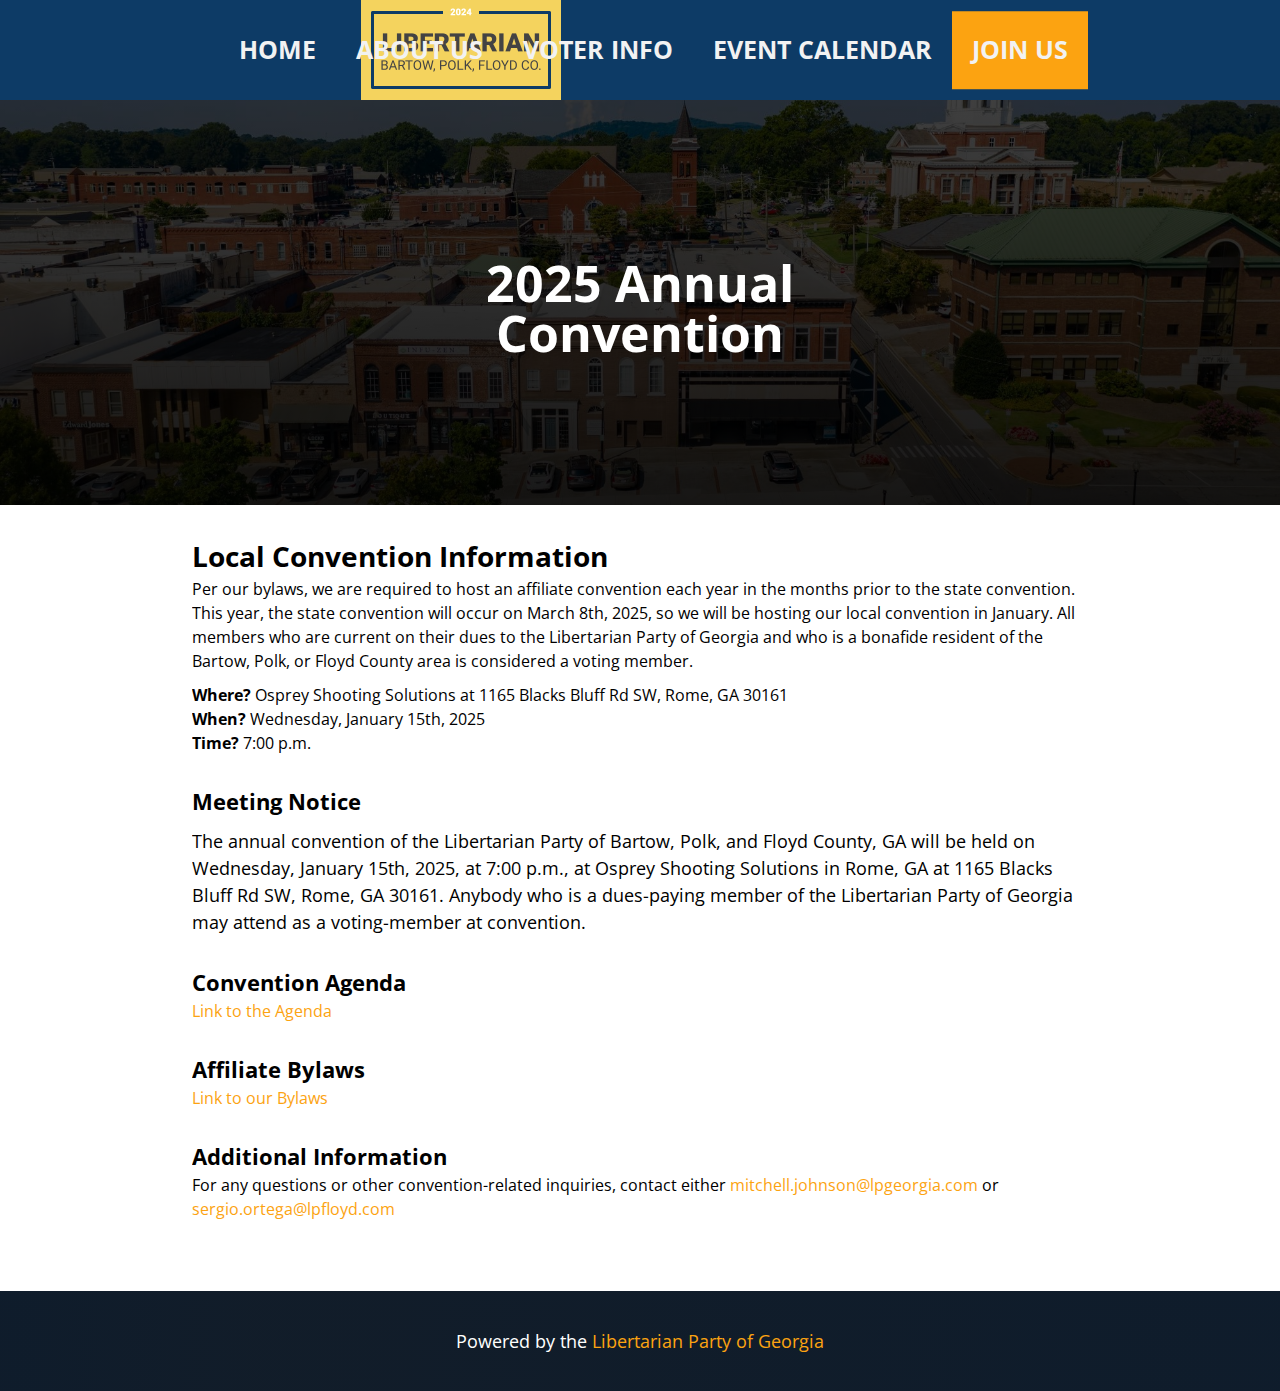
<file: 2025convention.html>
<!DOCTYPE html>
<html lang="en">

<head>
  <meta charset="UTF-8">
  <meta name="viewport" content="width=device-width, initial-scale=1.0">
  <title>Libertarian Party of Bartow County, GA</title>
  <meta property="og:type" content="website" />
  <meta property="og:site_name" content="Libertarian Party of Bartow County, GA" />
  <meta property="og:title" content="2025 Convention | Libertarian Party of Bartow County" />
  <meta property="og:description" content="The annual convention of the Libertarian Party of Bartow, Polk, and Floyd County, GA will be held on Wednesday, January 15th, 2025, at 7:00 p.m., at Osprey Shooting Solutions in Rome, GA at 1165 Blacks Bluff Rd SW, Rome, GA 30161. Anybody who is a dues-paying member of the Libertarian Party of Georgia may attend as a voting-member at convention." />
  <meta property="og:image" content="/assets/images/logo.png" />
  <link rel="icon" type="image/x-icon" href="/assets/images/logo.png">
  <link rel="stylesheet" href="/assets/css/style.css">

  <link rel="preconnect" href="https://fonts.googleapis.com">
  <link rel="preconnect" href="https://fonts.gstatic.com" crossorigin>
  <link
    href="https://fonts.googleapis.com/css2?family=Open+Sans:ital,wght@0,300..800;1,300..800&family=Oswald&display=swap"
    rel="stylesheet">

  <script>
    (function (s, e, n, d, er) {
      s['Sender'] = er;
      s[er] = s[er] || function () {
        (s[er].q = s[er].q || []).push(arguments)
      }, s[er].l = 1 * new Date();
      var a = e.createElement(n),
        m = e.getElementsByTagName(n)[0];
      a.async = 1;
      a.src = d;
      m.parentNode.insertBefore(a, m)
    })(window, document, 'script', 'https://cdn.sender.net/accounts_resources/universal.js', 'sender');
    sender('d5a82d08275817')
  </script>

  <!-- Google tag (gtag.js) -->
<script async src="https://www.googletagmanager.com/gtag/js?id=G-42LWH4C7XD"></script>
<script>
  window.dataLayer = window.dataLayer || [];
  function gtag(){dataLayer.push(arguments);}
  gtag('js', new Date());

  gtag('config', 'G-42LWH4C7XD');
</script>
</head>

<body>

  <!-- HEADER STARTS HERE -->
  <header>
    <div class="header-container">
      <section>
        <div class="row" style="padding-top: 0; padding-bottom: 0; position: relative;">
          <div class="leftcolumn">
            <div class="logo">
              <div class="pc-only">
                <img src="assets/images/Header.png" alt="Header Image" style="padding: 0; max-height:100px">
              </div>
              <div class="mobile-only">
                <img src="assets/images/Header.png" alt="Header Image"
                  style="padding: 0; max-height:100px; margin:auto">
              </div>
            </div>
          </div>
          <div class="rightcolumn"
            style="position: absolute;top: 50%;left: 100%;transform: translate(-100%,-50%);width: 100%;">
            <div class="topnav">
              <a href="/">HOME</a>
              <a href="/about-us">ABOUT US</a>
              <a href="/voter-info">VOTER INFO</a>
              <a href="/event-calendar">EVENT CALENDAR</a>
              <a href="https://lpgeorgia.com/membership/" style="background-color: #fca311;">JOIN US</a>
            </div>
          </div>
        </div>
      </section>
    </div>

    <div class="mobile-nav">
      <div class="mobile-topnav">
        <a href="/">HOME</a>
        <a href="/about-us">ABOUT US</a>
        <a href="/voter-info">VOTER INFO</a>
        <a href="/event-calendar">EVENT CALENDAR</a>
        <a href="https://lpgeorgia.com/membership/">JOIN US</a>
      </div>
    </div>
  </header>

  <section
    style="background-image: linear-gradient(rgba(0, 0, 0, 0.75), rgba(0, 0, 0, 0.9)), url('assets/images/about-us.jpg');"
    class="hero">
    <div class="hero-text">
      <h1 style="font-size: 50px; line-height: 1;">2025 Annual<br>Convention</h1>
    </div>
  </section>

  <section>
    <div class="row">
      <h1>Local Convention Information</h1>
      <p style="padding-bottom: 10px;">Per our bylaws, we are required to host an affiliate convention each year in the months prior to the state convention. This year, the state convention will occur on March 8th, 2025, so we will be hosting our local convention in January. All members who are current on their dues to the Libertarian Party of Georgia and who is a bonafide resident of the Bartow, Polk, or Floyd County area is considered a voting member.</p>

      <p><strong>Where?</strong> Osprey Shooting Solutions at 1165 Blacks Bluff Rd SW, Rome, GA 30161</p>
      <p><strong>When?</strong> Wednesday, January 15th, 2025</p>
      <p><strong>Time?</strong> 7:00 p.m.</p>

      <h2>Meeting Notice</h2>
      <p1>The annual convention of the Libertarian Party of Bartow, Polk, and Floyd County, GA will be held on Wednesday, January 15th, 2025, at 7:00 p.m., at Osprey Shooting Solutions in Rome, GA at 1165 Blacks Bluff Rd SW, Rome, GA 30161. Anybody who is a dues-paying member of the Libertarian Party of Georgia may attend as a voting-member at convention.</p1>

      <h2>Convention Agenda</h2>
      <div class="pc-only">
        <p><embed src="/assets/docs/LPBPFCGA 2025 Convention Agenda.pdf" width="100%" height="650" 
          type="application/pdf"></p>
      </div>
      <div class="mobile-only">
        <p><a href="/assets/docs/LPBPFCGA 2025 Convention Agenda.pdf">Link to the Agenda</a></p>
      </div>

      <h2>Affiliate Bylaws</h2>
      <div class="pc-only">
        <p><embed src="/assets/docs/LPBPFCGA Bylaws.pdf" width="100%" height="650" 
          type="application/pdf"></p>
      </div>
      <div class="mobile-only">
        <p><a href="/assets/docs/LPBPFCGA Bylaws.pdf">Link to our Bylaws</a></p>
      </div>

      <h2>Additional Information</h2>
      <p>For any questions or other convention-related inquiries, contact either <a href="mailto:mitchell.johnson@lpgeorgia.com">mitchell.johnson@lpgeorgia.com</a> or <a href="mailto:sergio.ortega@lpfloyd.com">sergio.ortega@lpfloyd.com</a></p>
    </div>
  </section>

  <div style="background-image: url('assets/images/Footer.png');" class="footer-image">
    <div class="footer">
      <div class="hero-text">
        <p1 style="color: white;">Powered by the <a href="https://lpgeorgia.com">Libertarian Party of Georgia</a></p1>
      </div>
    </div>
  </div>
</body>

</html>
</file>
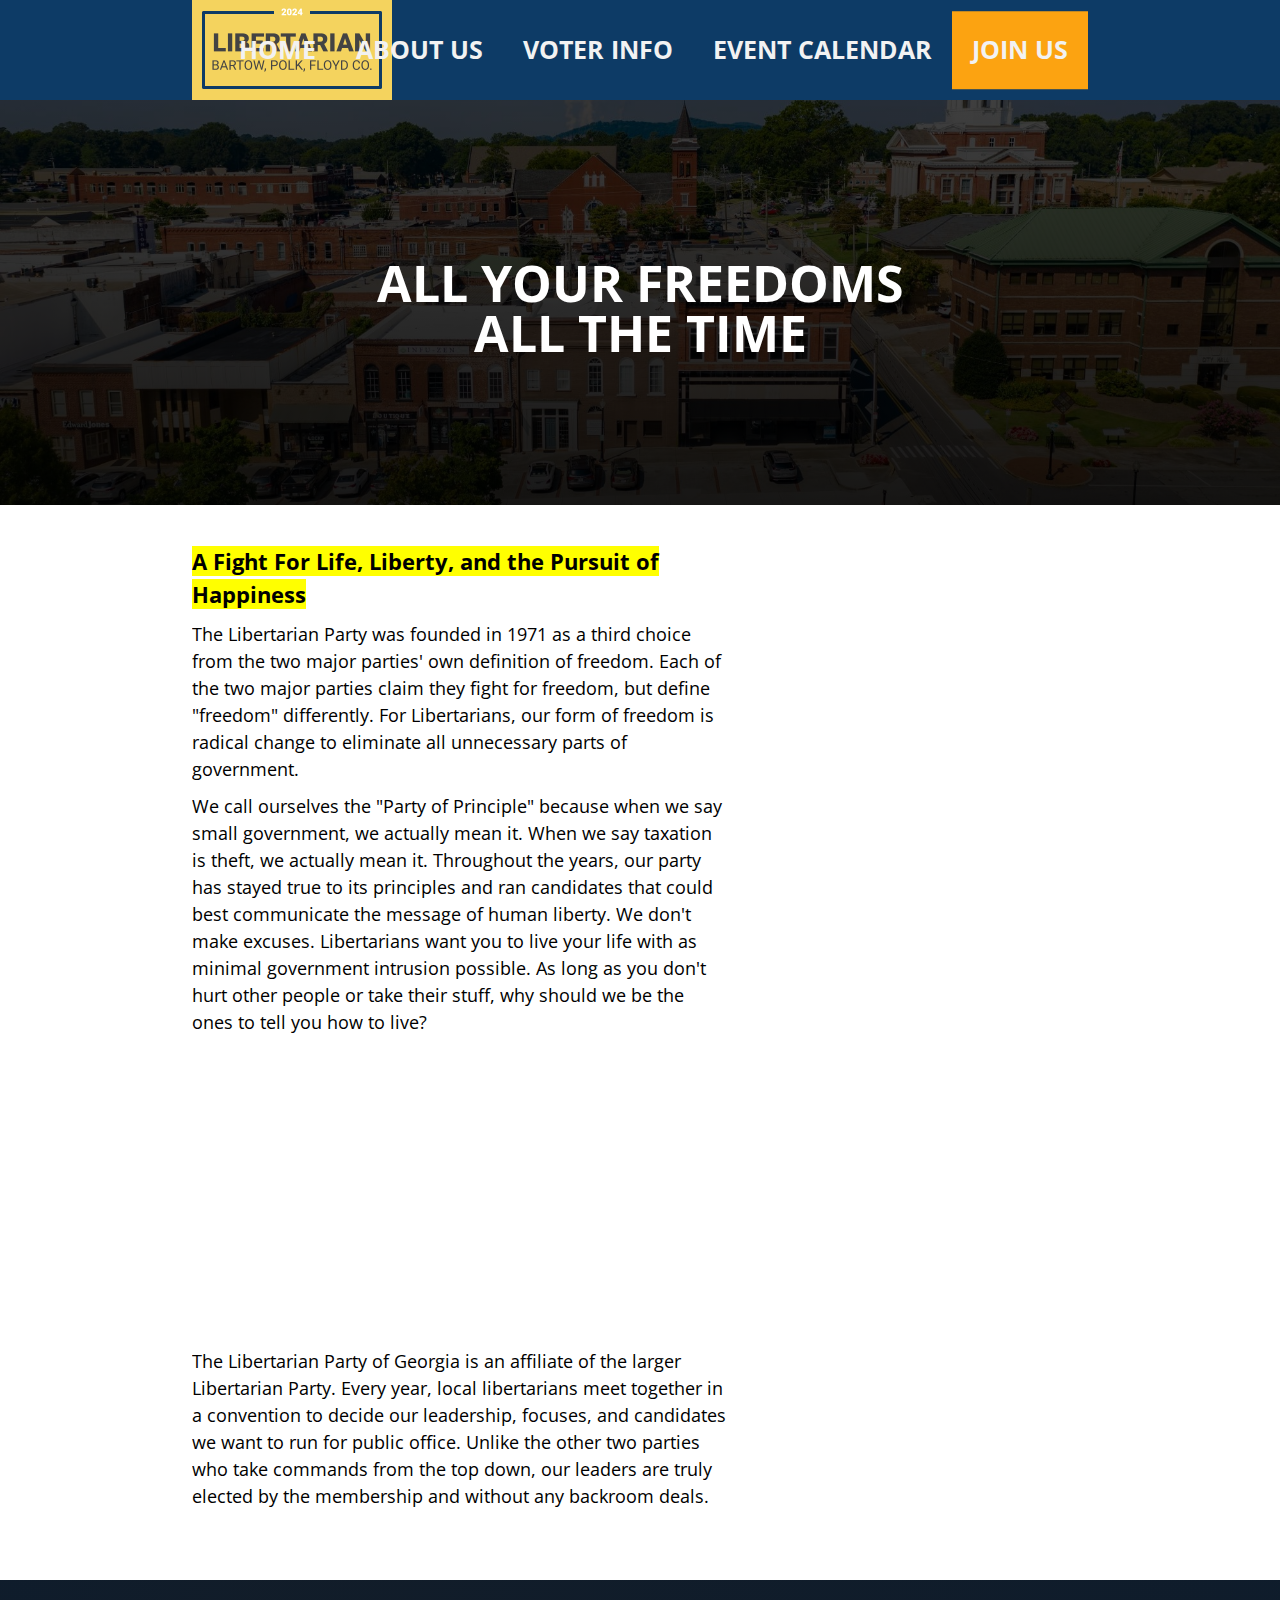
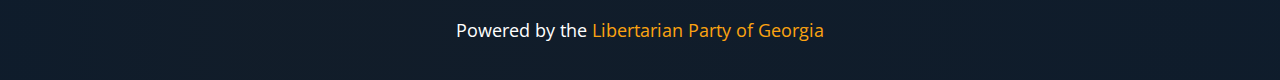
<file: about-us.html>
<!DOCTYPE html>
<html lang="en">

<head>
  <meta charset="UTF-8">
  <meta name="viewport" content="width=device-width, initial-scale=1.0">
  <title>About Us | LPBPFCGA</title>
  <meta property="og:site_name" content="Libertarian Party of Bartow, Polk, and Floyd County" />
  <meta property="og:title" content="Home" />
  <meta property="og:description" content="In Bartow, Polk, and Floyd County, we're the affiliate to the larger Libertarian Party of Georgia and lead
    the fight locally on instances of government abuse and overpolicing by spreading the word and monitoring the
    other two parties from getting too comfortable." />
  <meta property="og:image" content="/assets/images/logo.png" />
  <link rel="icon" type="image/x-icon" href="/assets/images/logo.png">
  <link rel="stylesheet" href="/assets/css/style.css">

  <link rel="preconnect" href="https://fonts.googleapis.com">
  <link rel="preconnect" href="https://fonts.gstatic.com" crossorigin>
  <link
    href="https://fonts.googleapis.com/css2?family=Open+Sans:ital,wght@0,300..800;1,300..800&family=Oswald&display=swap"
    rel="stylesheet">

  <script>
    (function (s, e, n, d, er) {
      s['Sender'] = er;
      s[er] = s[er] || function () {
        (s[er].q = s[er].q || []).push(arguments)
      }, s[er].l = 1 * new Date();
      var a = e.createElement(n),
        m = e.getElementsByTagName(n)[0];
      a.async = 1;
      a.src = d;
      m.parentNode.insertBefore(a, m)
    })(window, document, 'script', 'https://cdn.sender.net/accounts_resources/universal.js', 'sender');
    sender('d5a82d08275817')
  </script>
</head>

<body>

  <!-- HEADER STARTS HERE -->
  <header>
    <div class="header-container">
      <section>
        <div class="row" style="padding-top: 0; padding-bottom: 0; position: relative;">
          <div class="leftcolumn">
            <div class="logo">
              <img src="assets/images/Header.png" alt="Header Image" style="padding: 0; max-height:100px">
            </div>
          </div>
          <div class="rightcolumn"
            style="position: absolute;top: 50%;left: 100%;transform: translate(-100%,-50%);width: 100%;">
            <div class="topnav">
              <a href="/">HOME</a>
              <a href="/about-us">ABOUT US</a>
              <a href="/voter-info">VOTER INFO</a>
              <a href="/event-calendar">EVENT CALENDAR</a>
              <a href="https://lpgeorgia.com/membership/" style="background-color: #fca311;">JOIN US</a>
            </div>
          </div>
        </div>
      </section>
    </div>

    <div class="mobile-nav">
      <div class="mobile-topnav">
        <a href="/">HOME</a>
        <a href="/about-us">ABOUT US</a>
        <a href="/voter-info">VOTER INFO</a>
        <a href="/event-calendar">EVENT CALENDAR</a>
        <a href="https://lpgeorgia.com/membership/">JOIN US</a>
      </div>
    </div>
  </header>

  <section
    style="background-image: linear-gradient(rgba(0, 0, 0, 0.75), rgba(0, 0, 0, 0.9)), url('assets/images/about-us.jpg');"
    class="hero">
    <div class="hero-text">
      <h1 style="font-size: 50px; line-height: 1;">ALL YOUR FREEDOMS<br>ALL THE TIME</h1>
    </div>
  </section>

  <section>
    <div class="row">
      <div class="leftcolumn">
        <section class="news">
          <h2 style="padding-top: 20px;"><mark>A Fight For Life, Liberty, and the Pursuit of Happiness</mark></h2>
          <p1>The Libertarian Party was founded in 1971 as a third choice from the two major parties' own definition of
            freedom. Each of the two major parties claim they fight for freedom, but define "freedom" differently. For
            Libertarians, our form of freedom is radical change to eliminate all unnecessary parts of government.</p1>
          <p1>We call ourselves the "Party of Principle" because when we say small government, we actually mean it. When
            we say taxation is theft, we actually mean it. Throughout the years, our party has stayed true to its
            principles and ran candidates that could best communicate the message of human liberty. We don't make
            excuses. Libertarians want you to live your life with as minimal government intrusion possible. As long as
            you don't hurt other people or take their stuff, why should we be the ones to tell you how to live?
          </p1>
          <div class="videoWrapper">
            <iframe width="560" height="315"
              src="https://www.youtube-nocookie.com/embed/eTs71VCF4eo?si=r87Gp72qtrnkfiA0" title="YouTube video player"
              frameborder="0"
              allow="accelerometer; autoplay; clipboard-write; encrypted-media; gyroscope; picture-in-picture; web-share"
              referrerpolicy="strict-origin-when-cross-origin" allowfullscreen
              style="max-width: 100%; display: block; margin: auto; margin-top:10px"></iframe>
          </div>
          <p1>The Libertarian Party of Georgia is an affiliate of the larger Libertarian Party. Every year, local
            libertarians meet together in a convention to decide our leadership, focuses, and candidates we want to run
            for public office. Unlike the other two parties who take commands from the top down, our leaders are truly
            elected by the membership and without any backroom deals.
          </p1>
        </section>
      </div>
      <div class="rightcolumn">
        <div class="pc-only">
          <img src="assets/images/Liberty-Skyscraper.png" alt="Justin Amash" width="auto" height="90%">
        </div>
      </div>
    </div>
  </section>

  <div style="background-image: url('assets/images/Footer.png');" class="footer-image">
    <div class="footer">
      <div class="hero-text">
        <p1 style="color: white;">Powered by the <a href="https://lpgeorgia.com">Libertarian Party of Georgia</a></p1>
      </div>
    </div>
  </div>
</body>

</html>
</file>
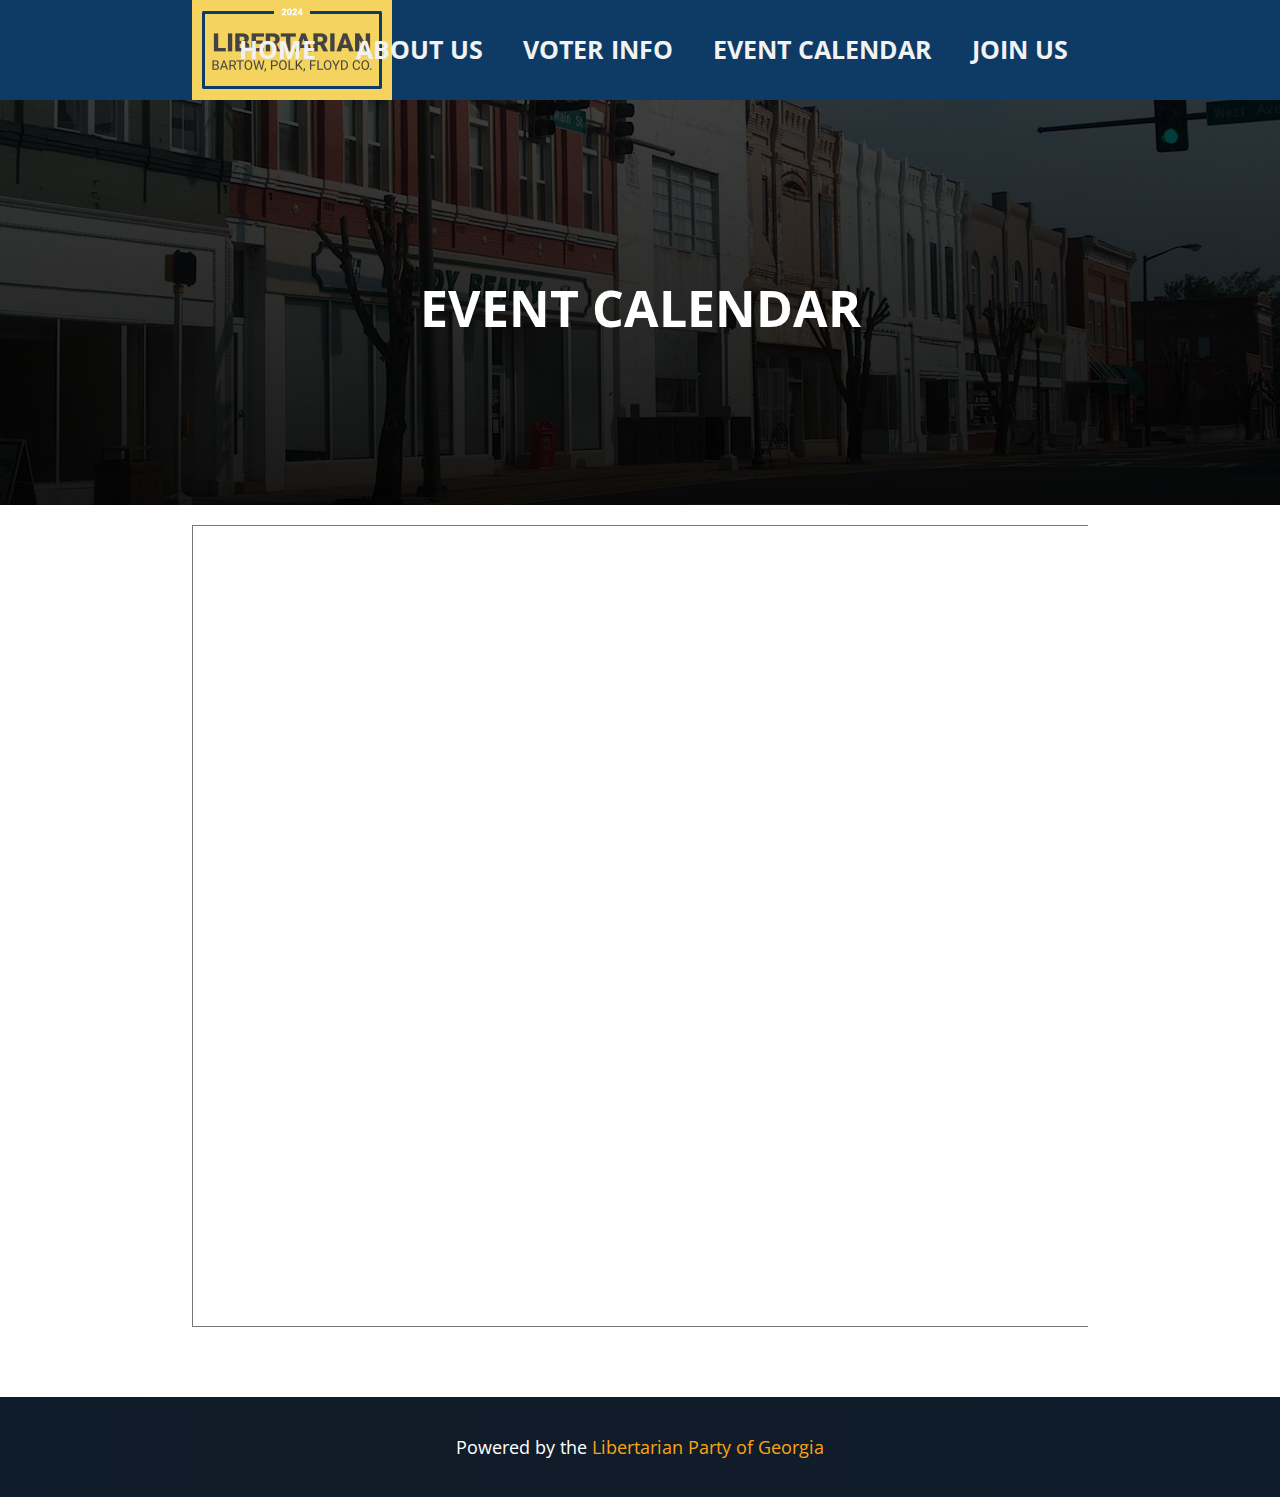
<file: event-calendar.html>
<!DOCTYPE html>
<html lang="en">

<head>
  <meta charset="UTF-8">
  <meta name="viewport" content="width=device-width, initial-scale=1.0">
  <title>Event Calendar | LPBPFCGA</title>
  <meta property="og:site_name" content="Libertarian Party of Bartow, Polk, and Floyd County" />
  <meta property="og:title" content="Home" />
  <meta property="og:description" content="In Bartow, Polk, and Floyd County, we're the affiliate to the larger Libertarian Party of Georgia and lead
    the fight locally on instances of government abuse and overpolicing by spreading the word and monitoring the
    other two parties from getting too comfortable." />
  <meta property="og:image" content="/assets/images/logo.png" />
  <link rel="icon" type="image/x-icon" href="/assets/images/logo.png">
  <link rel="stylesheet" href="/assets/css/style.css">

  <link rel="preconnect" href="https://fonts.googleapis.com">
  <link rel="preconnect" href="https://fonts.gstatic.com" crossorigin>
  <link
    href="https://fonts.googleapis.com/css2?family=Open+Sans:ital,wght@0,300..800;1,300..800&family=Oswald&display=swap"
    rel="stylesheet">

  <script>
    (function (s, e, n, d, er) {
      s['Sender'] = er;
      s[er] = s[er] || function () {
        (s[er].q = s[er].q || []).push(arguments)
      }, s[er].l = 1 * new Date();
      var a = e.createElement(n),
        m = e.getElementsByTagName(n)[0];
      a.async = 1;
      a.src = d;
      m.parentNode.insertBefore(a, m)
    })(window, document, 'script', 'https://cdn.sender.net/accounts_resources/universal.js', 'sender');
    sender('d5a82d08275817')
  </script>
</head>

<body>

  <!-- HEADER STARTS HERE -->
  <header>
    <div class="header-container">
      <section>
        <div class="row" style="padding-top: 0; padding-bottom: 0; position: relative;">
          <div class="leftcolumn">
            <div class="logo">
              <img src="assets/images/Header.png" alt="Header Image" style="padding: 0; max-height:100px">
            </div>
          </div>
          <div class="rightcolumn"
            style="position: absolute;top: 50%;left: 100%;transform: translate(-100%,-50%);width: 100%;">
            <div class="topnav">
              <a href="/">HOME</a>
              <a href="/about-us">ABOUT US</a>
              <a href="/voter-info">VOTER INFO</a>
              <a href="/event-calendar">EVENT CALENDAR</a>
              <a href="https://lpgeorgia.com/membership/">JOIN US</a>
            </div>
          </div>
        </div>
      </section>
    </div>

    <div class="mobile-nav">
      <div class="mobile-topnav">
        <a href="/">HOME</a>
        <a href="/about-us">ABOUT US</a>
        <a href="/voter-info">VOTER INFO</a>
        <a href="/event-calendar">EVENT CALENDAR</a>
        <a href="https://lpgeorgia.com/membership/">JOIN US</a>
      </div>
    </div>
  </header>

  <section
    style="background-image: linear-gradient(rgba(0, 0, 0, 0.75), rgba(0, 0, 0, 0.9)), url('assets/images/Calendar.jpg');"
    class="hero">
    <div class="hero-text">
      <h1 style="font-size: 50px; line-height: 1;">EVENT CALENDAR</h1>
    </div>
  </section>

  <section>
    <div class="row">
      <iframe
        src="https://calendar.google.com/calendar/embed?height=800&wkst=1&ctz=America%2FNew_York&bgcolor=%23ffffff&showNav=0&showCalendars=0&showPrint=0&showTz=0&src=ODJjNjJiNDFmNDk3ZWI0ODkyZGMxMDRmMWQ1Y2Y0YmY5OGE4MDk4MGRlODk1MTk2MGU4ZTY1OWFkMzhiNjE5OUBncm91cC5jYWxlbmRhci5nb29nbGUuY29t&color=%23EF6C00"
        style="border:solid 1px #777; display: block; margin: auto;" width="1000" height="800" frameborder="0" scrolling="no"></iframe>
  </section>

  <div style="background-image: url('assets/images/Footer.png');" class="footer-image">
    <div class="footer">
      <div class="hero-text">
        <p1 style="color: white;">Powered by the <a href="https://lpgeorgia.com">Libertarian Party of Georgia</a></p1>
      </div>
    </div>
  </div>
</body>

</html>
</file>
<file: assets/css/style.css>
/* Reset default browser styles */
body,
h1,
h2,
h3,
p,
ul,
li {
  margin: 0px;
  padding: 0px;
  display: block;
  font-optical-sizing: auto;
  font-weight: regular;
}

p1 {
  display: block;
  margin-top: 10px;
  font-size: 18px;
}

h2 {
  padding-top: 30px;
  font-size: 22px;
}

h1 {
  padding-top: 10px;
  font-size: 28px;
}

/* Global styles */
body, html {
  height: 100%;
  line-height: 1.5;
  font-family: "Open Sans", sans-serif;
}

mark {
  background-color: yellow;
}

hr.new1 {
  border-top: 1px solid #fca311;
  max-width: 70%;
}

a:link {
  text-decoration: none;
  color: #fca311;
}

a:visited {
  text-decoration: none;
  color: #fca311;
}

a:hover {
  text-decoration: underline;
}

a:active {
  text-decoration: underline;
}

.header-container {
  background-color: #0d3b66;
  align-items: center;
}

.footer {
  position: relative;
  left: 0;
  bottom: 0;
  width: 100%;
  height: 100%;
  background: linear-gradient(to right,rgba(14,28,44,.95),rgba(14,28,44,.8) 20%,rgba(14,28,44,.95));
  text-align: center;
  margin-top: 50px
}

.footer-image {
  background-image: url('/assets/images/Footer.png');
  background-position: center;
  height: 100px;
  z-index: -1;
}

.logo img {
  display: block;
  max-width: 100%;
  padding: 10px 0px 10px 0px;
}

.topnav {
  position: absolute;
  top: 50%;
  left: 100%;
  transform: translate(-100%, -50%);
  width: 100%;
  display: flex;
  flex-wrap: nowrap;
  justify-content: flex-end;
}

.topnav a {
  float: left;
  color: #f2f2f2;
  text-align: center;
  padding: 20px;
  text-decoration: none;
  font-weight: bold;
  font-size: 25px;
}

.videoWrapper {
  position: relative;
  padding-bottom: 56.25%; /* 16:9 */
  height: 0;
  overflow: hidden;
}

.videoWrapper iframe {
  position: absolute;
  top: 0;
  left: 0;
  width: 100%;
  height: 100%;
}

.mobile-nav {
  background-color: #8D211F;
  overflow: hidden;
  display: block;
}

@media only screen and (min-width: 600px) {
  .mobile-nav {
    display: none;
  }
  .hero {
    height: 45%
  }
  .pc-only {
    display: none;
  }
}

@media only screen and (max-width: 600px) {
  .topnav {
      display: none;
  }
  .hero {
    height: 40%
  }
  .row-omit {
    display: none;
  }
  .mobile-only {
    display: none;
  }
}

.mobile-topnav {
  width: 90%;
  margin-left: auto;
  margin-right: auto;
  overflow: hidden;
  display: flex;
  justify-content: center;
}

.mobile-topnav a {
  float: left;
  color: #f2f2f2;
  text-align: center;
  padding: 5px 10px 5px 10px;
  text-decoration: none;
  font-weight: bold;
  font-size: 13px;
}

/* Change the color of links on hover */
.topnav a:hover {
  background-color: #122337;
  color: white;
}

section.hero {
  background-size: cover;
  background-position: center;
  color: #fff;
  text-align: center;
}

.hero-text {
  text-align: center;
  position: relative;
  top: 50%;
  left: 50%;
  transform: translate(-50%, -50%);
  color: white;
}

.row {
  max-width: 70%;
  margin: auto;
  overflow: hidden;
  padding-top: 20px;
  padding-bottom: 20px;
}

.row-omit {
  max-width: 70%;
  margin: auto;
  overflow: hidden;
  padding-top: 20px;
  padding-bottom: 20px;
}

.pc-only {
  max-width: 70%;
  margin: auto;
  overflow: hidden;
  padding-top: 20px;
  padding-bottom: 20px;
}

.button {
  background-color: #ddd;
  border: none;
  color: black;
  padding: 10px 20px;
  text-align: center;
  text-decoration: none;
  display: block;
  margin-top: 30px;
  cursor: pointer;
  border-radius: 16px;
}

.button:hover {
  background-color: #f1f1f1;
}

.leftcolumn {   
  float: left;
  width: 60%;
}

.rightcolumn {
  float: right;
  width: 30%;
}

@media screen and (max-width: 800px) {
  .leftcolumn, .rightcolumn {   
    width: 100%;
    padding: 0;
  }
}
</file>
